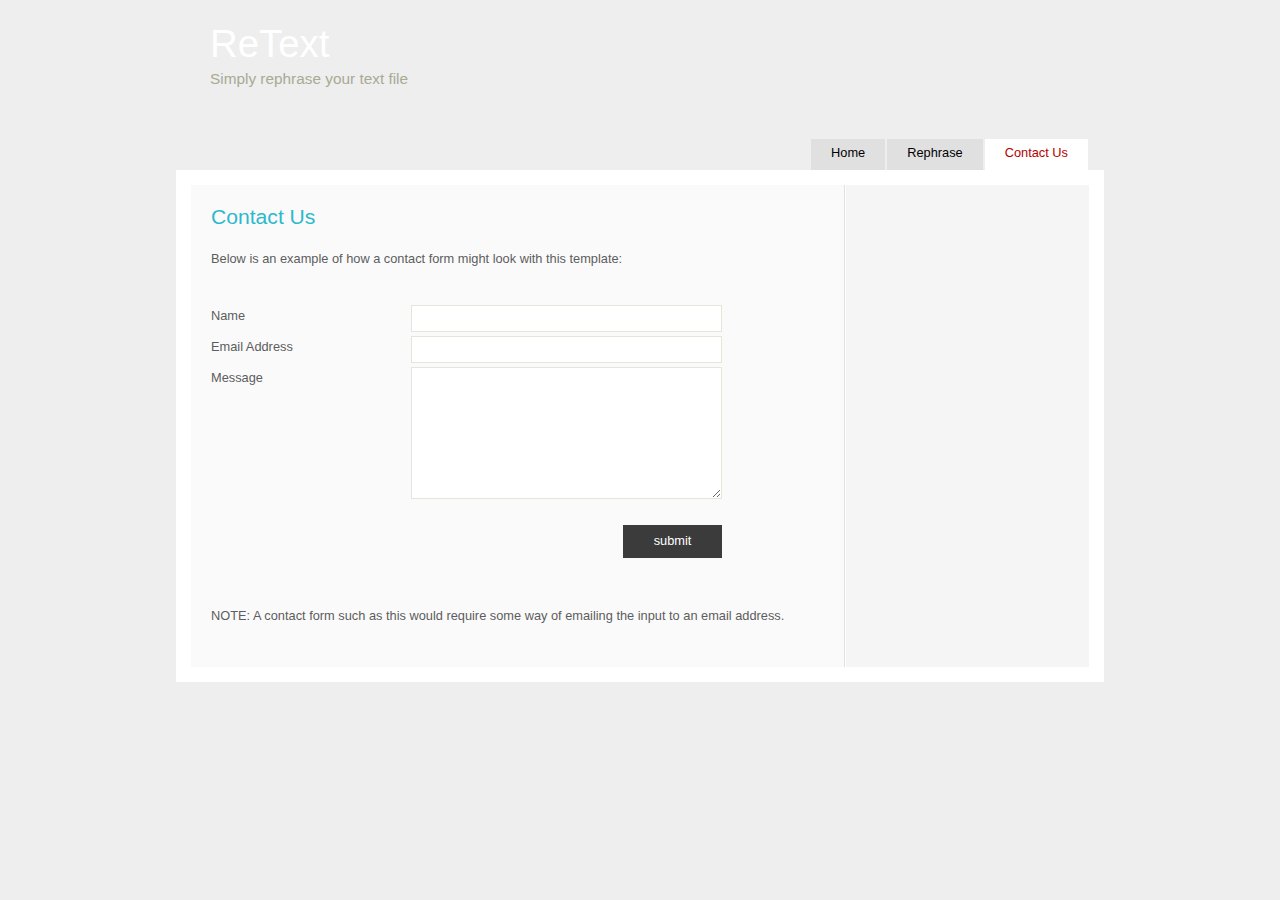
<file: Web/simple_light/contact.html>
<!DOCTYPE HTML>
<html>

<head>
  <title>simple_light - contact us</title>
  <meta name="description" content="website description" />
  <meta name="keywords" content="website keywords, website keywords" />
  <meta http-equiv="content-type" content="text/html; charset=windows-1252" />
  <link rel="stylesheet" type="text/css" href="style/style.css" />
</head>

<body>
  <div id="main">
    <div id="header">
      <div id="logo">
        <div id="logo_text">
          <!-- class="logo_colour", allows you to change the colour of the text -->
          <h1>Re<span class="logo_colour">Text</span></h1>
          <h2>Simply rephrase your text file</h2>
        </div>
      </div>
      <div id="menubar">
        <ul id="menu">
          <!-- put class="selected" in the li tag for the selected page - to highlight which page you're on -->
          <li><a href="page.html">Home</a></li>
          <li><a href="rephrase.html">Rephrase</a></li>
          <li class="selected"><a href="contact.html">Contact Us</a></li>
        </ul>
      </div>
    </div>
    <div id="site_content">
      <div class="sidebar">
      </div>

      <div id="content">
        <h1>Contact Us</h1>
        <p>Below is an example of how a contact form might look with this template:</p>
        <form action="#" method="post">
          <div class="form_settings">
            <p><span>Name</span><input class="contact" type="text" name="your_name" value="" /></p>
            <p><span>Email Address</span><input class="contact" type="text" name="your_email" value="" /></p>
            <p><span>Message</span><textarea class="contact textarea" rows="8" cols="50" name="your_enquiry"></textarea></p>
            <p style="padding-top: 15px"><span>&nbsp;</span><input class="submit" type="submit" name="contact_submitted" value="submit" /></p>
          </div>
        </form>
        <p><br /><br />NOTE: A contact form such as this would require some way of emailing the input to an email address.</p>
      </div>
    </div>

    <div id="footer">
    </div>
  </div>
</body>
</html>
</file>
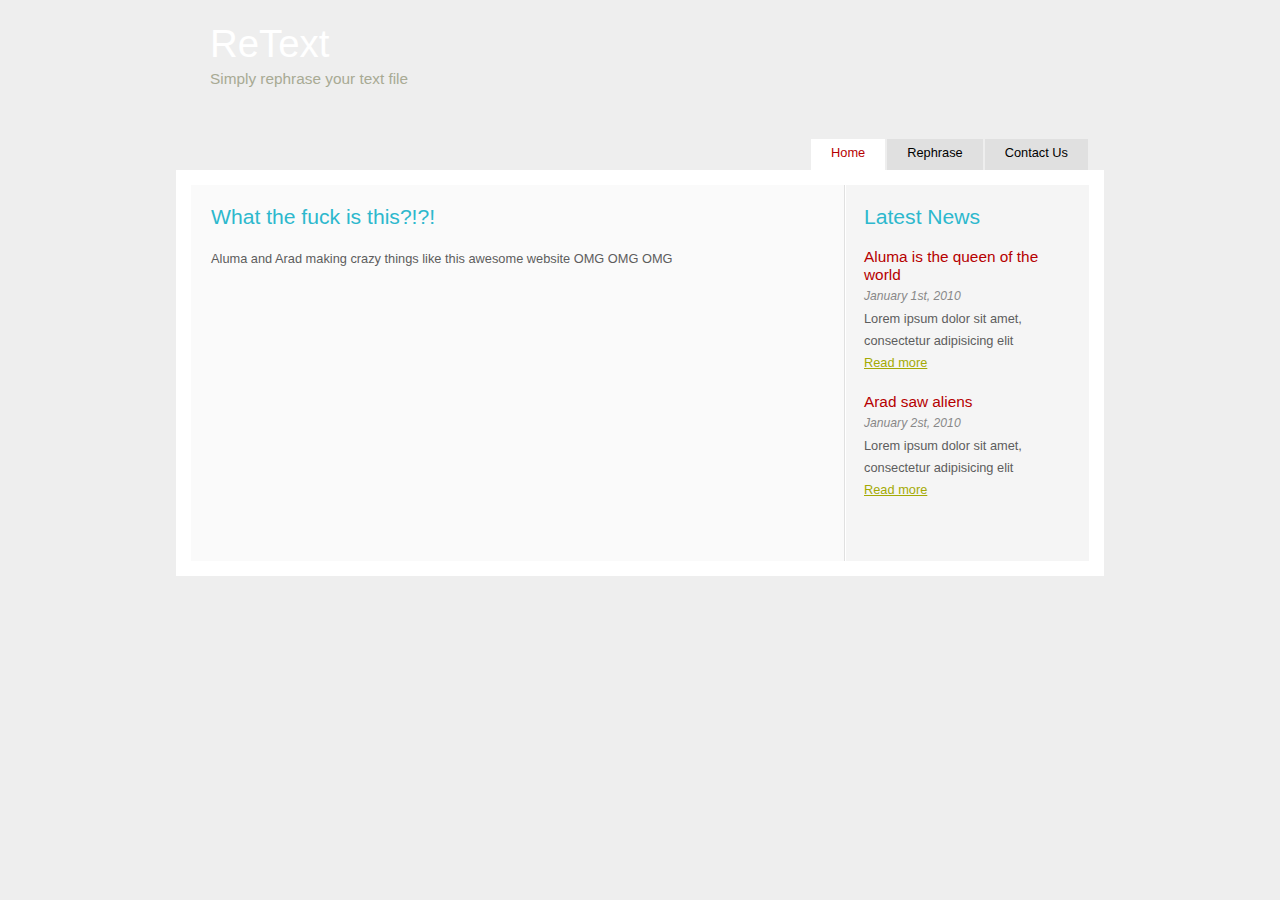
<file: Web/simple_light/page.html>
<!DOCTYPE HTML>
<html>

<head>
  <title>ReText</title>
  <meta name="description" content="website description" />
  <meta name="keywords" content="website keywords, website keywords" />
  <meta http-equiv="content-type" content="text/html; charset=windows-1252" />
  <link rel="stylesheet" type="text/css" href="style/style.css" />
</head>

<body>
  <div id="main">
    <div id="header">
      <div id="logo">
        <div id="logo_text">
          <!-- class="logo_colour", allows you to change the colour of the text -->
          <h1>Re<span class="logo_colour">Text</span></h1>
          <h2>Simply rephrase your text file</h2>
        </div>
      </div>
      <div id="menubar">
        <ul id="menu">
          <!-- put class="selected" in the li tag for the selected page - to highlight which page you're on -->
          <li class="selected"><a href="page.html">Home</a></li>
          <li><a href="rephrase.html">Rephrase</a></li>
          <li><a href="contact.html">Contact Us</a></li>
        </ul>
      </div>
    </div>
    <div id="site_content">
      <div class="sidebar">
        <h1>Latest News</h1>
        <h4>Aluma is the queen of the world</h4>
        <h5>January 1st, 2010</h5>
        <p>Lorem ipsum dolor sit amet, consectetur adipisicing elit<br /><a href="#">Read more</a></p>
        <h4>Arad saw aliens</h4>
        <h5>January 2st, 2010</h5>
        <p>Lorem ipsum dolor sit amet, consectetur adipisicing elit<br /><a href="#">Read more</a></p>
      </div>

      <div id="content">
        <h1>What the fuck is this?!?!</h1>
        <p>Aluma and Arad making crazy things like this awesome website OMG OMG OMG</p>
      </div>
    </div>
    <div id="footer">
    </div>
  </div>
</body>
</html>
</file>
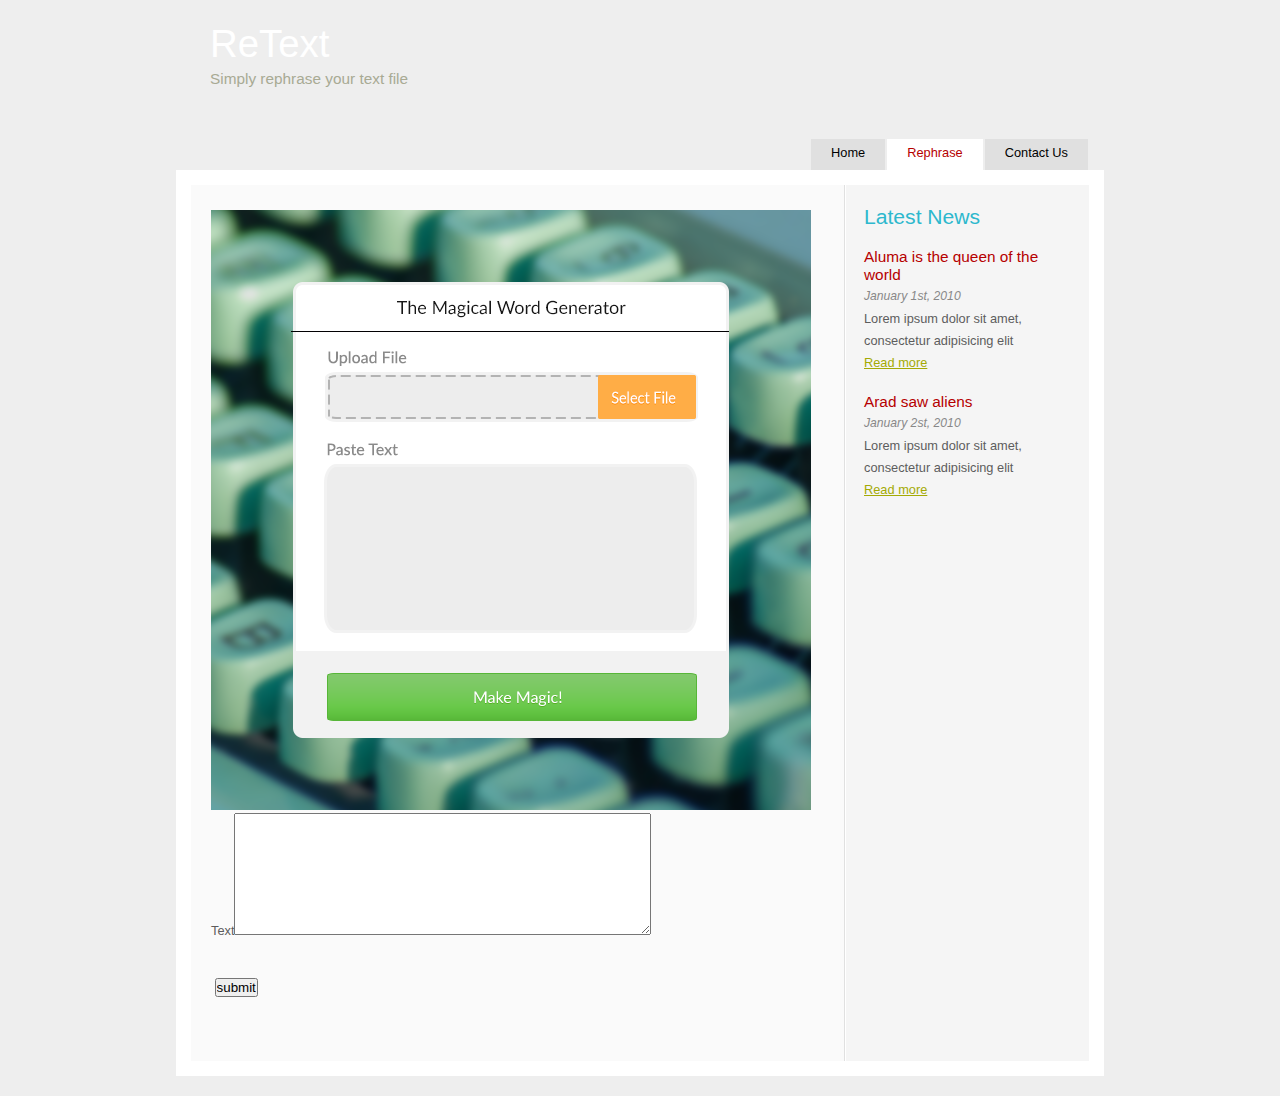
<file: Web/simple_light/rephrase.html>
<!DOCTYPE HTML>

<html>

<script type="text/jscript">
  function generate(str) {

    var original = document.getElementById("text").value;

    var oShell = WScript.CreateObject("WScript.Shell");
    var ret = oShell.Run('cmd python ../../Synonym/ParseSentence.py ' + original, 1 /* SW_SHOWNORMAL */, true /* bWaitOnReturn */);
    WScript.Echo("ret " + ret);
    document.getElementById("msg").innerHTML = ret;
    return true;
  }
</script>

<head>
  <title>ReText</title>
  <meta name="description" content="website description" />
  <meta name="keywords" content="website keywords, website keywords" />
  <meta http-equiv="content-type" content="text/html; charset=windows-1252" />
  <link rel="stylesheet" type="text/css" href="style/style.css" />
</head>

<body>
  <div id="main">
    <div id="header">
      <div id="logo">
        <div id="logo_text">
          <!-- class="logo_colour", allows you to change the colour of the text -->
          <h1>Re<span class="logo_colour">Text</span></h1>
          <h2>Simply rephrase your text file</h2>
        </div>
      </div>
      <div id="menubar">
        <ul id="menu">
          <!-- put class="selected" in the li tag for the selected page - to highlight which page you're on -->
          <li><a href="page.html">Home</a></li>
          <li class="selected"><a href="rephrase.html">Rephrase</a></li>
          <li><a href="contact.html">Contact Us</a></li>
        </ul>
      </div>
    </div>
    <div id="site_content">
      <div class="sidebar">
        <h1>Latest News</h1>
        <h4>Aluma is the queen of the world</h4>
        <h5>January 1st, 2010</h5>
        <p>Lorem ipsum dolor sit amet, consectetur adipisicing elit<br /><a href="#">Read more</a></p>
        <h4>Arad saw aliens</h4>
        <h5>January 2st, 2010</h5>
        <p>Lorem ipsum dolor sit amet, consectetur adipisicing elit<br /><a href="#">Read more</a></p>
      </div>

      <img id="content">
        <img src="UploadFile.png"></img>

      <form form action="" id="re-form" onsubmit="return generate()">
        <p><span>Text</span><textarea class="contact textarea" id="text" rows="8" cols="50" name="text"></textarea></p>
        <p style="padding-top: 15px"><span>&nbsp;</span><input class="submit" type="submit" name="contact_submitted" value="submit"/></p>
      </form>
      <ul id="msg"> </ul>
    </div>
    </div>
</body>
</html>
</file>
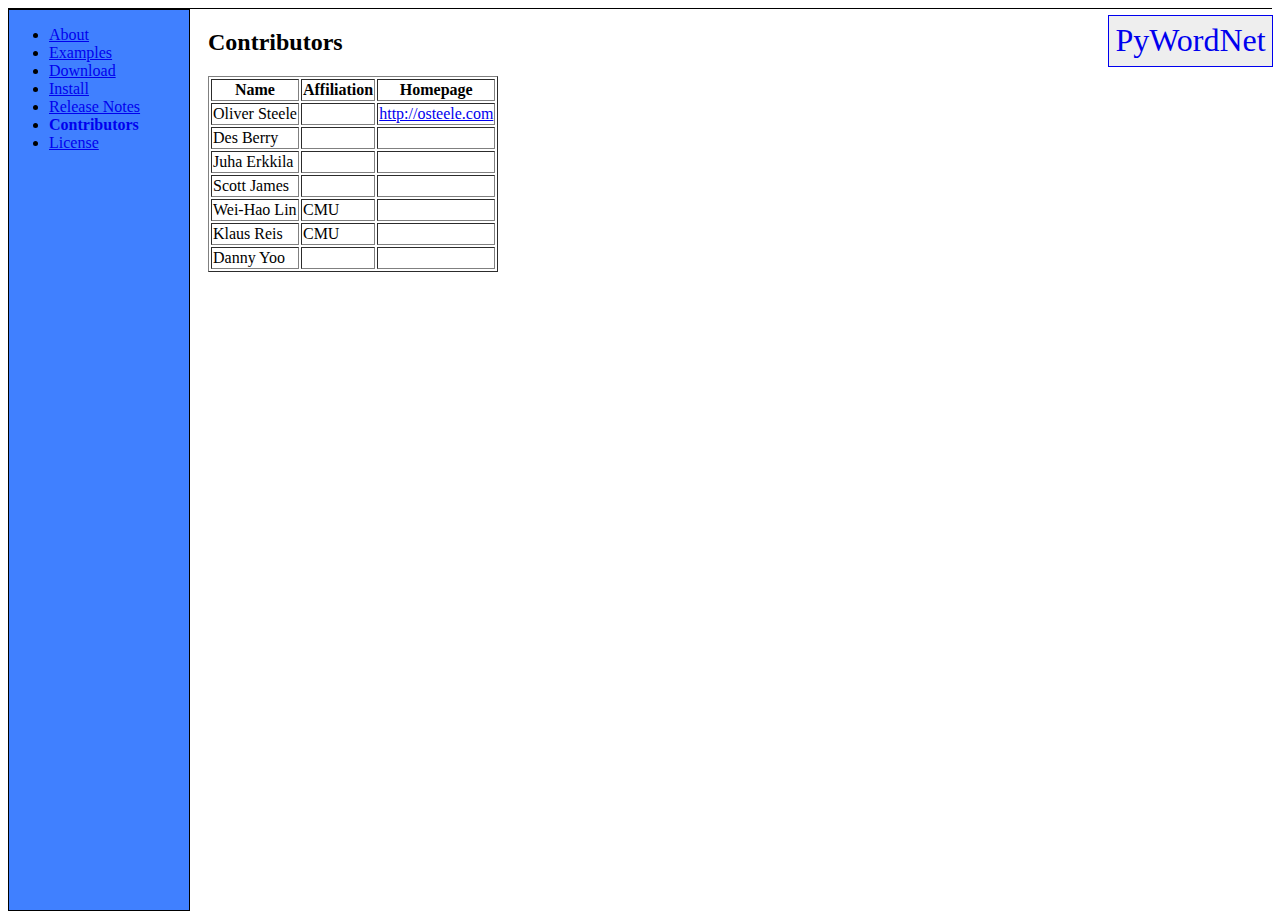
<file: en/wordnet/docs/contributors.html>
<html>
   <head>
      <meta http-equiv="Content-Type" content="text/html; charset=ISO-8859-1">
   
      <title>Contributors</title>
      <link rel="stylesheet" href="styles.css" type="text/css">
      <meta name="generator" content="DocBook XSL Stylesheets V1.65.1">
      <link rel="home" href="index.html" title="PyWordNet">
      <link rel="up" href="index.html" title="PyWordNet">
      <link rel="previous" href="release-notes.html" title="Release Notes">
      <link rel="next" href="license.html" title="License">
   </head>
   <body id="contributors">
      <div class="banner"><span class="projectname"><a href="http://osteele.com/projects/pywordnet/">PyWordNet</a></span></div>
      <div id="navigation">
         <ul>
            <li><a id="nav-index" href="index.html">About</a></li>
            <li><a id="nav-examples" href="examples.html">Examples</a></li>
            <li><a id="nav-download" href="download.html">Download</a></li>
            <li><a id="nav-installation" href="installation.html">Install</a></li>
            <li><a id="nav-release-notes" href="release-notes.html">Release Notes</a></li>
            <li><a id="nav-contributors" href="contributors.html">Contributors</a></li>
            <li><a id="nav-license" href="license.html">License</a></li>
         </ul>
      </div>
      <div class="section" lang="en">
         <div class="titlepage">
            <div>
               <div>
                  <h2 class="title" style="clear: both"><a name="contributors"></a>Contributors
                  </h2>
               </div>
            </div>
            <div></div>
         </div>
         <div class="informaltable">
            <table border="1">
               <colgroup>
                  <col>
                  <col>
               </colgroup>
               <thead>
                  <tr>
                     <th>Name</th>
                     <th>Affiliation</th>
                     <th>Homepage</th>
                  </tr>
               </thead>
               <tbody>
                  <tr>
                     <td><span class="author"><span class="firstname">Oliver</span> <span class="surname">Steele</span></span></td>
                     <td>&nbsp;</td>
                     <td><a href="http://osteele.com" target="_top">http://osteele.com</a></td>
                  </tr>
                  <tr>
                     <td><span class="author"><span class="firstname">Des</span> <span class="surname">Berry</span></span></td>
                     <td>&nbsp;</td>
                     <td class="auto-generated">&nbsp;</td>
                  </tr>
                  <tr>
                     <td><span class="author"><span class="firstname">Juha</span> <span class="surname">Erkkila</span></span></td>
                     <td>&nbsp;</td>
                     <td class="auto-generated">&nbsp;</td>
                  </tr>
                  <tr>
                     <td><span class="author"><span class="firstname">Scott</span> <span class="surname">James</span></span></td>
                     <td>&nbsp;</td>
                     <td class="auto-generated">&nbsp;</td>
                  </tr>
                  <tr>
                     <td><span class="author"><span class="firstname">Wei-Hao</span> <span class="surname">Lin</span></span></td>
                     <td>
                        <p>CMU</p>
                     </td>
                     <td class="auto-generated">&nbsp;</td>
                  </tr>
                  <tr>
                     <td><span class="author"><span class="firstname">Klaus</span> <span class="surname">Reis</span></span></td>
                     <td>
                        <p>CMU</p>
                     </td>
                     <td class="auto-generated">&nbsp;</td>
                  </tr>
                  <tr>
                     <td><span class="author"><span class="firstname">Danny</span> <span class="surname">Yoo</span></span></td>
                     <td>&nbsp;</td>
                     <td class="auto-generated">&nbsp;</td>
                  </tr>
               </tbody>
            </table>
         </div>
      </div>
   </body>
</html>
</file>
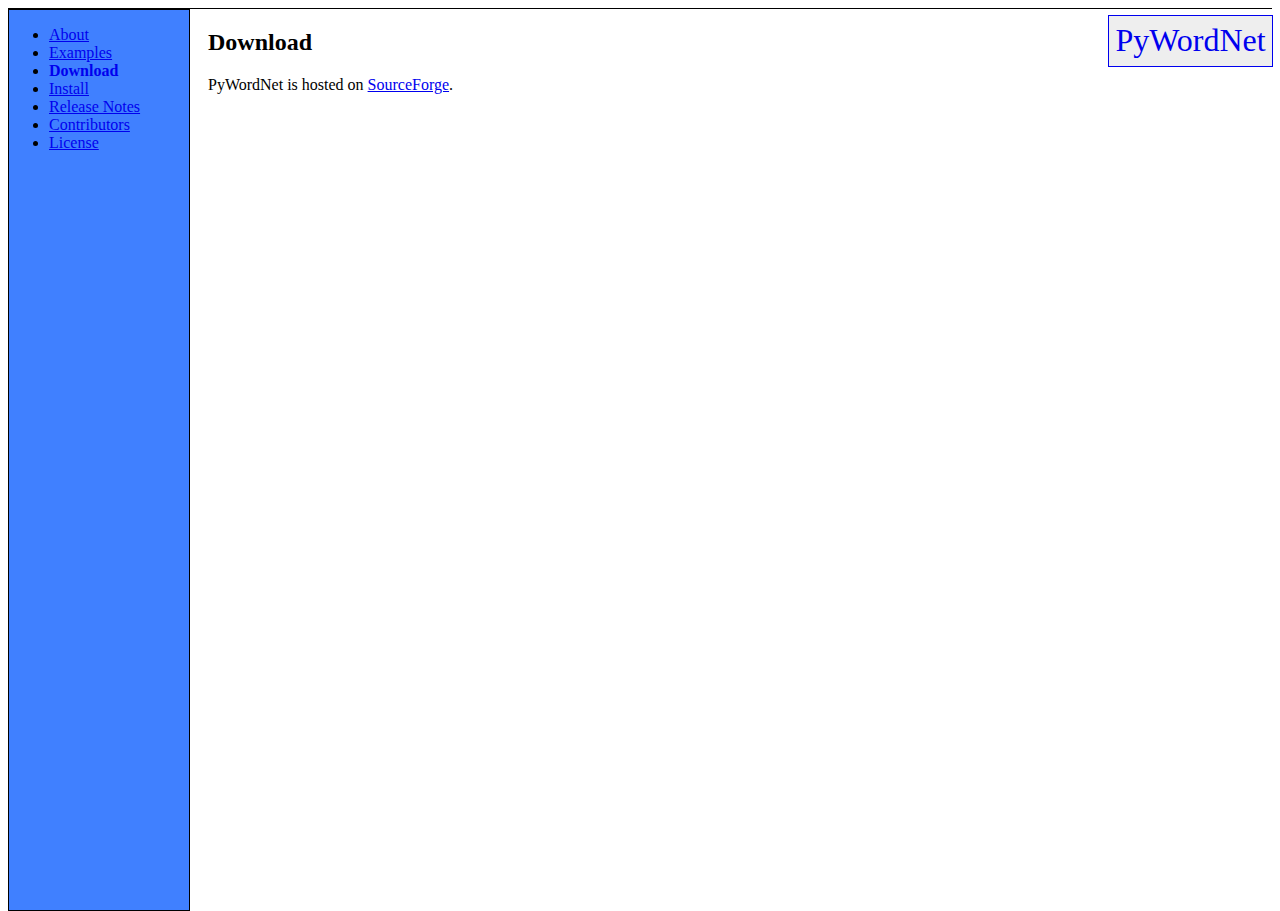
<file: en/wordnet/docs/download.html>
<html>
   <head>
      <meta http-equiv="Content-Type" content="text/html; charset=ISO-8859-1">
   
      <title>Download</title>
      <link rel="stylesheet" href="styles.css" type="text/css">
      <meta name="generator" content="DocBook XSL Stylesheets V1.65.1">
      <link rel="home" href="index.html" title="PyWordNet">
      <link rel="up" href="index.html" title="PyWordNet">
      <link rel="previous" href="examples.html" title="Examples">
      <link rel="next" href="installation.html" title="Install">
   </head>
   <body id="download">
      <div class="banner"><span class="projectname"><a href="http://osteele.com/projects/pywordnet/">PyWordNet</a></span></div>
      <div id="navigation">
         <ul>
            <li><a id="nav-index" href="index.html">About</a></li>
            <li><a id="nav-examples" href="examples.html">Examples</a></li>
            <li><a id="nav-download" href="download.html">Download</a></li>
            <li><a id="nav-installation" href="installation.html">Install</a></li>
            <li><a id="nav-release-notes" href="release-notes.html">Release Notes</a></li>
            <li><a id="nav-contributors" href="contributors.html">Contributors</a></li>
            <li><a id="nav-license" href="license.html">License</a></li>
         </ul>
      </div>
      <div class="section" lang="en">
         <div class="titlepage">
            <div>
               <div>
                  <h2 class="title" style="clear: both"><a name="download"></a>Download
                  </h2>
               </div>
            </div>
            <div></div>
         </div>
         <p>PyWordNet is hosted on <a href="http://sourceforge.net/projects/pywordnet" target="_top">SourceForge</a>.
         </p>
      </div>
   </body>
</html>
</file>
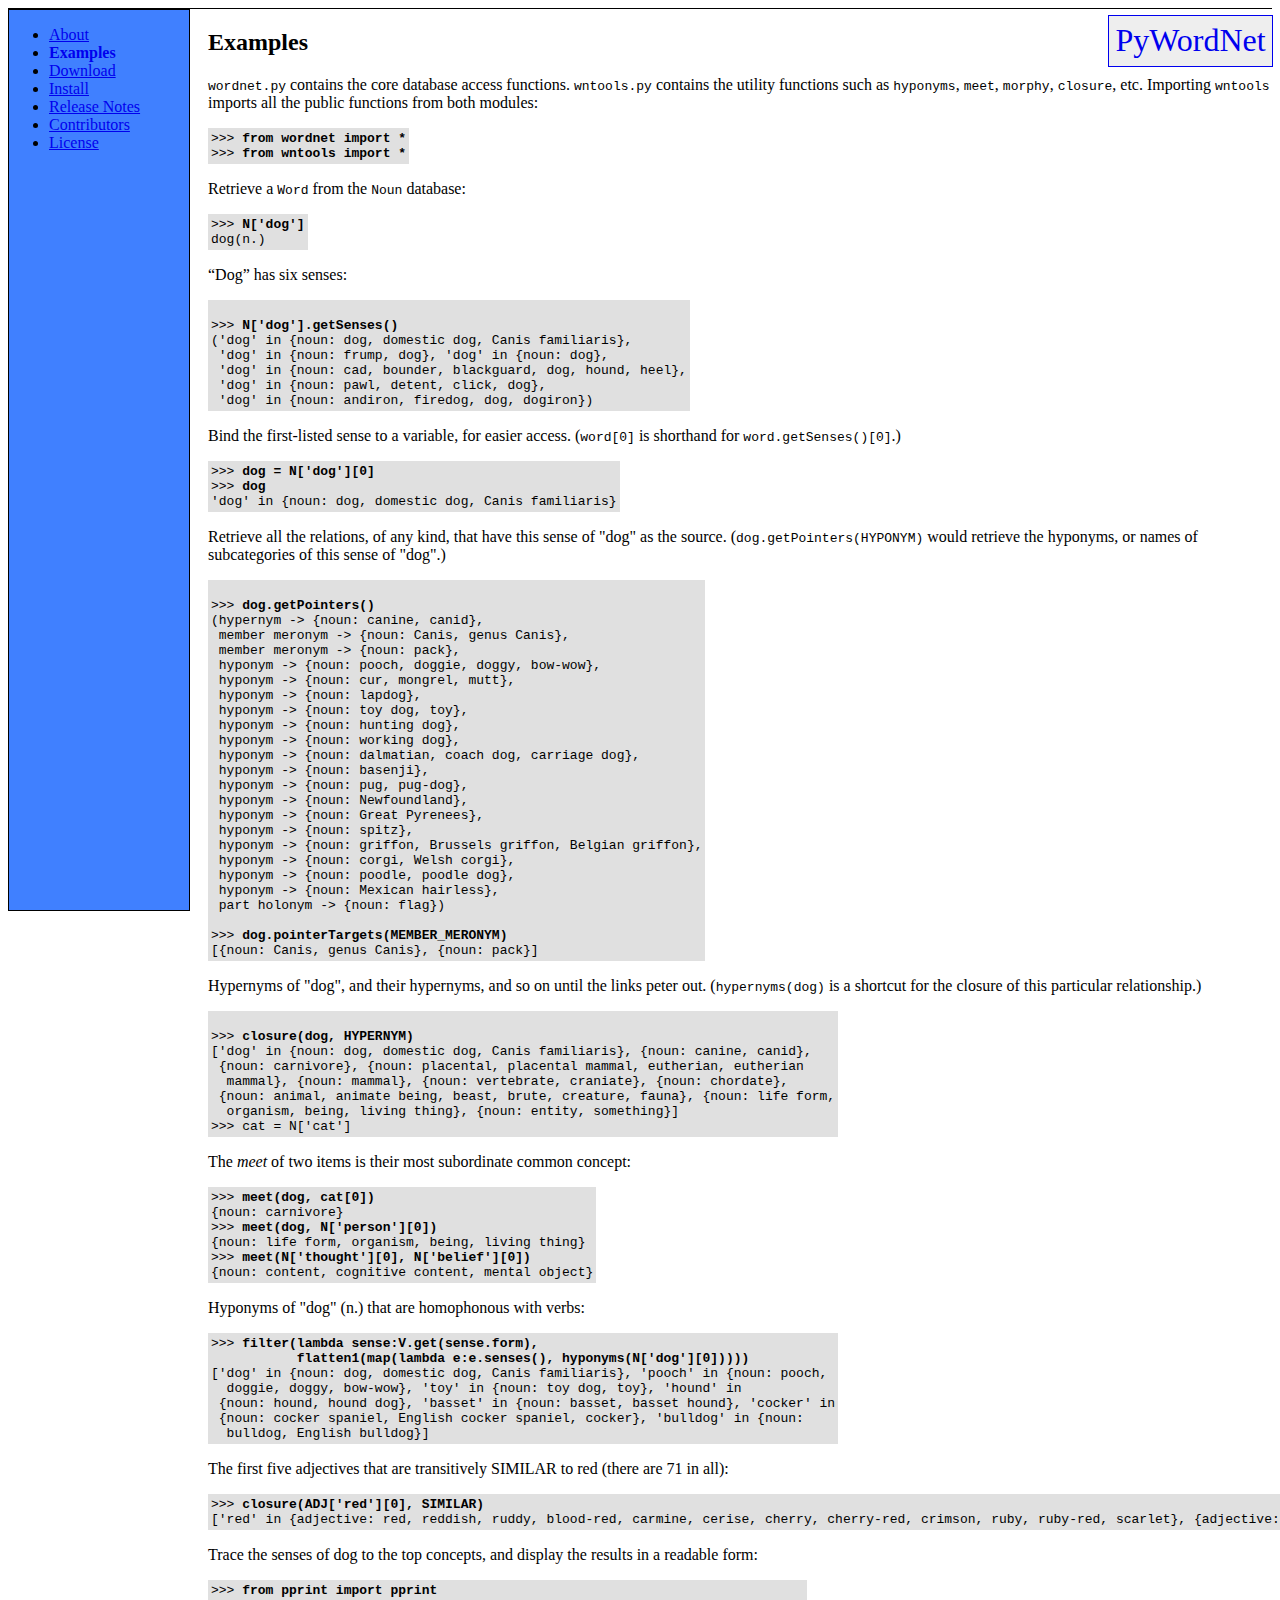
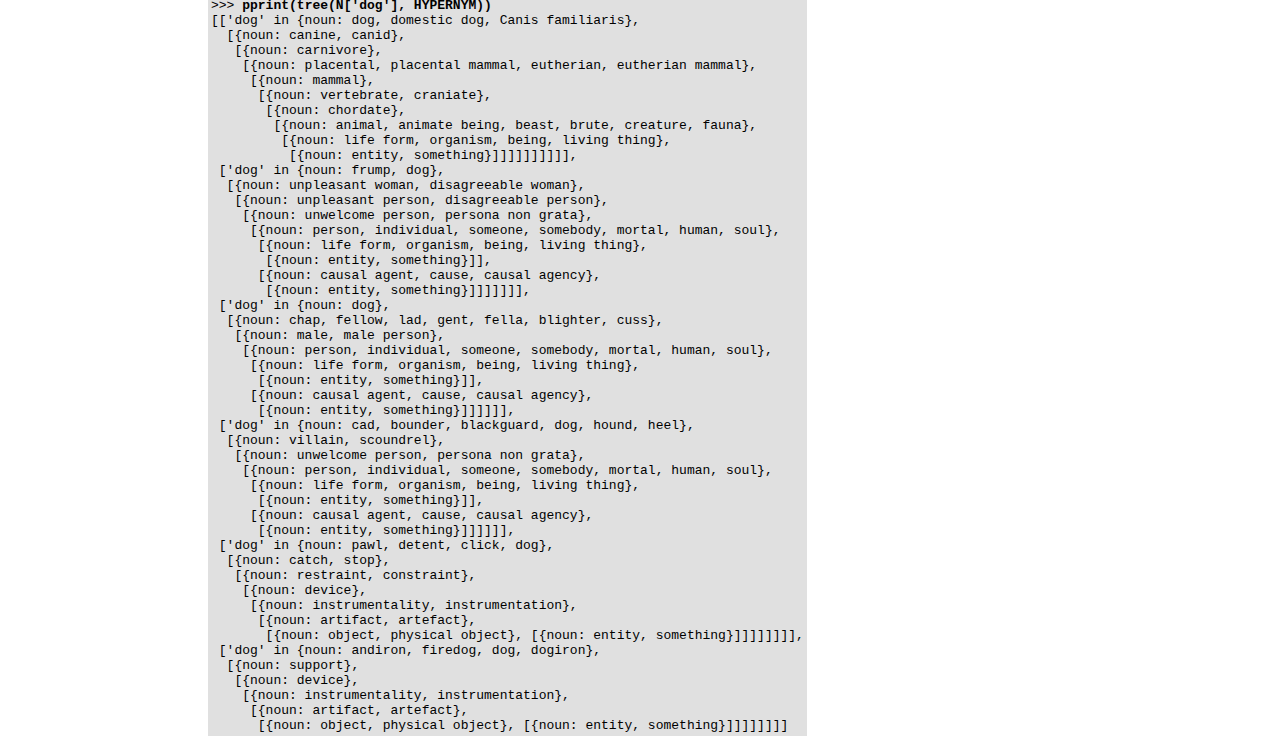
<file: en/wordnet/docs/examples.html>
<html>
   <head>
      <meta http-equiv="Content-Type" content="text/html; charset=ISO-8859-1">
   
      <title>Examples</title>
      <link rel="stylesheet" href="styles.css" type="text/css">
      <meta name="generator" content="DocBook XSL Stylesheets V1.65.1">
      <link rel="home" href="index.html" title="PyWordNet">
      <link rel="up" href="index.html" title="PyWordNet">
      <link rel="previous" href="index.html" title="PyWordNet">
      <link rel="next" href="download.html" title="Download">
   </head>
   <body id="examples">
      <div class="banner"><span class="projectname"><a href="http://osteele.com/projects/pywordnet/">PyWordNet</a></span></div>
      <div id="navigation">
         <ul>
            <li><a id="nav-index" href="index.html">About</a></li>
            <li><a id="nav-examples" href="examples.html">Examples</a></li>
            <li><a id="nav-download" href="download.html">Download</a></li>
            <li><a id="nav-installation" href="installation.html">Install</a></li>
            <li><a id="nav-release-notes" href="release-notes.html">Release Notes</a></li>
            <li><a id="nav-contributors" href="contributors.html">Contributors</a></li>
            <li><a id="nav-license" href="license.html">License</a></li>
         </ul>
      </div>
      <div class="section" lang="en">
         <div class="titlepage">
            <div>
               <div>
                  <h2 class="title" style="clear: both"><a name="examples"></a>Examples
                  </h2>
               </div>
            </div>
            <div></div>
         </div>
         <p>
            <tt class="filename">wordnet.py</tt> contains the core database access
            functions.  <tt class="filename">wntools.py</tt> contains the utility
            functions such as <tt class="function">hyponyms</tt>,
            <tt class="function">meet</tt>, <tt class="function">morphy</tt>,
            <tt class="function">closure</tt>, etc.  Importing
            <tt class="classname">wntools</tt> imports all the public functions from
            both modules:
         </p>
         <table border="0" bgcolor="#E0E0E0">
            <tr>
               <td><pre class="programlisting">
&gt;&gt;&gt; <b class="userinput"><tt>from wordnet import *</tt></b>
&gt;&gt;&gt; <b class="userinput"><tt>from wntools import *</tt></b>
</pre></td>
            </tr>
         </table>
         <p>Retrieve a <tt class="classname">Word</tt> from the
            <tt class="classname">Noun</tt> database:
         </p>
         <table border="0" bgcolor="#E0E0E0">
            <tr>
               <td><pre class="programlisting">
&gt;&gt;&gt; <b class="userinput"><tt>N['dog']</tt></b>
dog(n.)
</pre></td>
            </tr>
         </table>
         <p>&#8220;<span class="quote">Dog</span>&#8221; has six senses:
         </p>
         <table border="0" bgcolor="#E0E0E0">
            <tr>
               <td><pre class="programlisting"><tt class="computeroutput">
&gt;&gt;&gt; <b class="userinput"><tt>N['dog'].getSenses()</tt></b>
('dog' in {noun: dog, domestic dog, Canis familiaris},
 'dog' in {noun: frump, dog}, 'dog' in {noun: dog},
 'dog' in {noun: cad, bounder, blackguard, dog, hound, heel},
 'dog' in {noun: pawl, detent, click, dog},
 'dog' in {noun: andiron, firedog, dog, dogiron})
</tt></pre></td>
            </tr>
         </table>
         <p>Bind the first-listed sense to a variable, for easier access.
            (<tt class="code">word[0]</tt> is shorthand for <tt class="code">word.getSenses()[0]</tt>.)
         </p>
         <table border="0" bgcolor="#E0E0E0">
            <tr>
               <td><pre class="programlisting">
&gt;&gt;&gt; <b class="userinput"><tt>dog = N['dog'][0]</tt></b>
&gt;&gt;&gt; <b class="userinput"><tt>dog</tt></b>
'dog' in {noun: dog, domestic dog, Canis familiaris}
</pre></td>
            </tr>
         </table>
         <p>Retrieve all the relations, of any kind, that have this sense of "dog"
            as the source.  (<tt class="code">dog.getPointers(HYPONYM)</tt> would retrieve the
            hyponyms, or names of subcategories of this sense of "dog".)
         </p>
         <table border="0" bgcolor="#E0E0E0">
            <tr>
               <td><pre class="programlisting">

&gt;&gt;&gt; <b class="userinput"><tt>dog.getPointers()</tt></b>
(hypernym -&gt; {noun: canine, canid},
 member meronym -&gt; {noun: Canis, genus Canis},
 member meronym -&gt; {noun: pack},
 hyponym -&gt; {noun: pooch, doggie, doggy, bow-wow},
 hyponym -&gt; {noun: cur, mongrel, mutt},
 hyponym -&gt; {noun: lapdog},
 hyponym -&gt; {noun: toy dog, toy},
 hyponym -&gt; {noun: hunting dog},
 hyponym -&gt; {noun: working dog},
 hyponym -&gt; {noun: dalmatian, coach dog, carriage dog},
 hyponym -&gt; {noun: basenji},
 hyponym -&gt; {noun: pug, pug-dog},
 hyponym -&gt; {noun: Newfoundland},
 hyponym -&gt; {noun: Great Pyrenees},
 hyponym -&gt; {noun: spitz},
 hyponym -&gt; {noun: griffon, Brussels griffon, Belgian griffon},
 hyponym -&gt; {noun: corgi, Welsh corgi},
 hyponym -&gt; {noun: poodle, poodle dog},
 hyponym -&gt; {noun: Mexican hairless},
 part holonym -&gt; {noun: flag})

&gt;&gt;&gt; <b class="userinput"><tt>dog.pointerTargets(MEMBER_MERONYM)</tt></b>
[{noun: Canis, genus Canis}, {noun: pack}]
</pre></td>
            </tr>
         </table>
         <p>Hypernyms of "dog", and their hypernyms, and so on until the
            links peter out.  (<tt class="code">hypernyms(dog)</tt> is a shortcut for the
            closure of this particular relationship.)
         </p>
         <table border="0" bgcolor="#E0E0E0">
            <tr>
               <td><pre class="programlisting">

&gt;&gt;&gt; <b class="userinput"><tt>closure(dog, HYPERNYM)</tt></b>
['dog' in {noun: dog, domestic dog, Canis familiaris}, {noun: canine, canid},
 {noun: carnivore}, {noun: placental, placental mammal, eutherian, eutherian
  mammal}, {noun: mammal}, {noun: vertebrate, craniate}, {noun: chordate},
 {noun: animal, animate being, beast, brute, creature, fauna}, {noun: life form,
  organism, being, living thing}, {noun: entity, something}]
&gt;&gt;&gt; cat = N['cat']
</pre></td>
            </tr>
         </table>
         <p>The <i class="glossterm">meet</i> of two items is their most subordinate common concept:
         </p>
         <table border="0" bgcolor="#E0E0E0">
            <tr>
               <td><pre class="programlisting">
&gt;&gt;&gt; <b class="userinput"><tt>meet(dog, cat[0])</tt></b>
{noun: carnivore}
&gt;&gt;&gt; <b class="userinput"><tt>meet(dog, N['person'][0])</tt></b>
{noun: life form, organism, being, living thing}
&gt;&gt;&gt; <b class="userinput"><tt>meet(N['thought'][0], N['belief'][0])</tt></b>
{noun: content, cognitive content, mental object}
</pre></td>
            </tr>
         </table>
         <p>Hyponyms of "dog" (n.) that are homophonous with verbs:</p>
         <table border="0" bgcolor="#E0E0E0">
            <tr>
               <td><pre class="programlisting">
&gt;&gt;&gt; <b class="userinput"><tt>filter(lambda sense:V.get(sense.form),
           flatten1(map(lambda e:e.senses(), hyponyms(N['dog'][0]))))</tt></b>
['dog' in {noun: dog, domestic dog, Canis familiaris}, 'pooch' in {noun: pooch,
  doggie, doggy, bow-wow}, 'toy' in {noun: toy dog, toy}, 'hound' in
 {noun: hound, hound dog}, 'basset' in {noun: basset, basset hound}, 'cocker' in
 {noun: cocker spaniel, English cocker spaniel, cocker}, 'bulldog' in {noun:
  bulldog, English bulldog}]
</pre></td>
            </tr>
         </table>
         <p>The first five adjectives that are transitively SIMILAR to red (there
            are 71 in all):
         </p>
         <table border="0" bgcolor="#E0E0E0">
            <tr>
               <td><pre class="programlisting">
&gt;&gt;&gt; <b class="userinput"><tt>closure(ADJ['red'][0], SIMILAR)</tt></b>
['red' in {adjective: red, reddish, ruddy, blood-red, carmine, cerise, cherry, cherry-red, crimson, ruby, ruby-red, scarlet}, {adjective: chromatic}, {adjective: amber, brownish-yellow, yellow-brown}, {adjective: amethyst}, {adjective: aureate, gilded, gilt, gold, golden}]
</pre></td>
            </tr>
         </table>
         <p>Trace the senses of dog to the top concepts, and display the results
            in a readable form:
         </p>
         <table border="0" bgcolor="#E0E0E0">
            <tr>
               <td><pre class="programlisting">
&gt;&gt;&gt; <b class="userinput"><tt>from pprint import pprint</tt></b>
&gt;&gt;&gt; <b class="userinput"><tt>pprint(tree(N['dog'], HYPERNYM))</tt></b>
[['dog' in {noun: dog, domestic dog, Canis familiaris},
  [{noun: canine, canid},
   [{noun: carnivore},
    [{noun: placental, placental mammal, eutherian, eutherian mammal},
     [{noun: mammal},
      [{noun: vertebrate, craniate},
       [{noun: chordate},
        [{noun: animal, animate being, beast, brute, creature, fauna},
         [{noun: life form, organism, being, living thing},
          [{noun: entity, something}]]]]]]]]]],
 ['dog' in {noun: frump, dog},
  [{noun: unpleasant woman, disagreeable woman},
   [{noun: unpleasant person, disagreeable person},
    [{noun: unwelcome person, persona non grata},
     [{noun: person, individual, someone, somebody, mortal, human, soul},
      [{noun: life form, organism, being, living thing},
       [{noun: entity, something}]],
      [{noun: causal agent, cause, causal agency},
       [{noun: entity, something}]]]]]]],
 ['dog' in {noun: dog},
  [{noun: chap, fellow, lad, gent, fella, blighter, cuss},
   [{noun: male, male person},
    [{noun: person, individual, someone, somebody, mortal, human, soul},
     [{noun: life form, organism, being, living thing},
      [{noun: entity, something}]],
     [{noun: causal agent, cause, causal agency},
      [{noun: entity, something}]]]]]],
 ['dog' in {noun: cad, bounder, blackguard, dog, hound, heel},
  [{noun: villain, scoundrel},
   [{noun: unwelcome person, persona non grata},
    [{noun: person, individual, someone, somebody, mortal, human, soul},
     [{noun: life form, organism, being, living thing},
      [{noun: entity, something}]],
     [{noun: causal agent, cause, causal agency},
      [{noun: entity, something}]]]]]],
 ['dog' in {noun: pawl, detent, click, dog},
  [{noun: catch, stop},
   [{noun: restraint, constraint},
    [{noun: device},
     [{noun: instrumentality, instrumentation},
      [{noun: artifact, artefact},
       [{noun: object, physical object}, [{noun: entity, something}]]]]]]]],
 ['dog' in {noun: andiron, firedog, dog, dogiron},
  [{noun: support},
   [{noun: device},
    [{noun: instrumentality, instrumentation},
     [{noun: artifact, artefact},
      [{noun: object, physical object}, [{noun: entity, something}]]]]]]]]
</pre></td>
            </tr>
         </table>
      </div>
   </body>
</html>
</file>
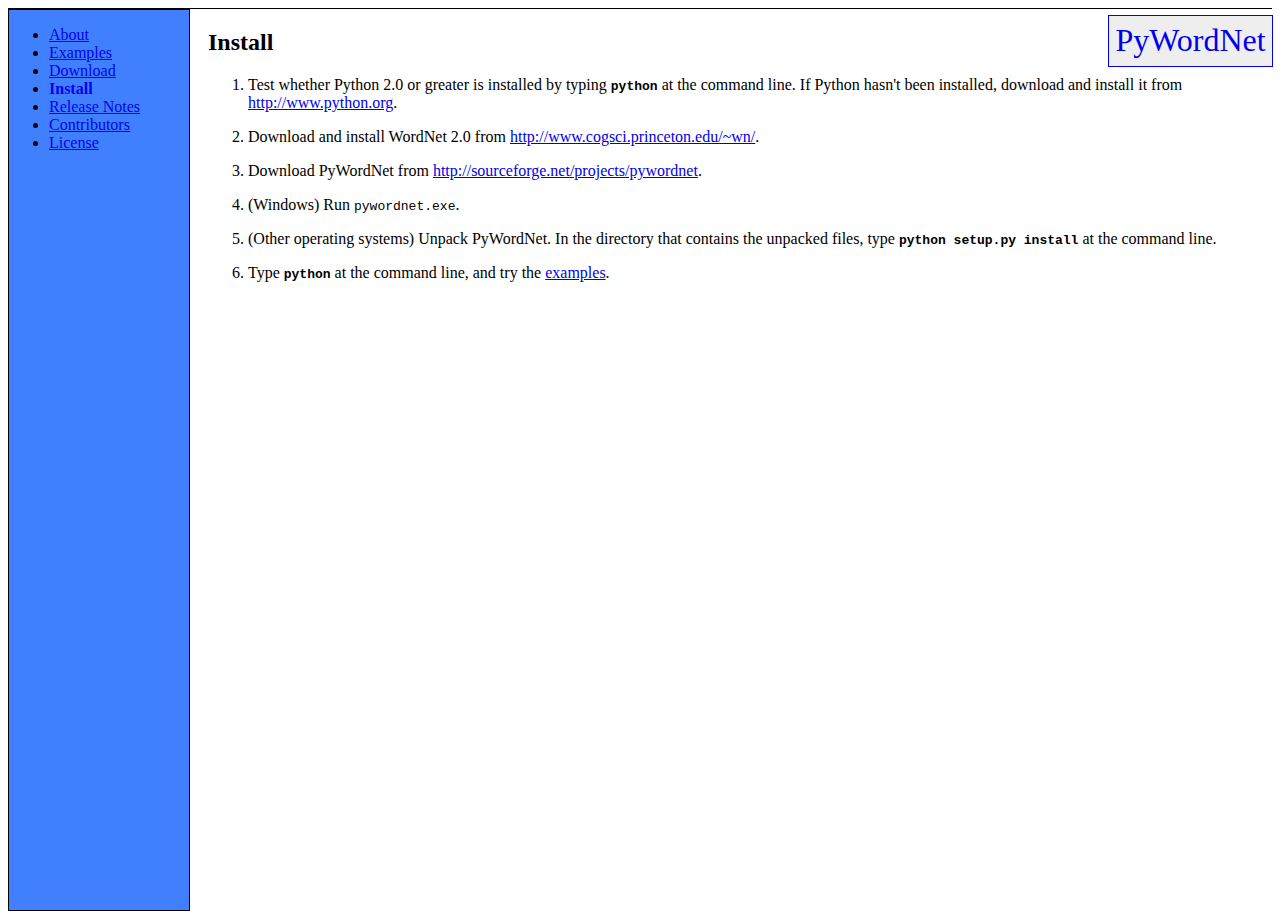
<file: en/wordnet/docs/installation.html>
<html>
   <head>
      <meta http-equiv="Content-Type" content="text/html; charset=ISO-8859-1">
   
      <title>Install</title>
      <link rel="stylesheet" href="styles.css" type="text/css">
      <meta name="generator" content="DocBook XSL Stylesheets V1.65.1">
      <link rel="home" href="index.html" title="PyWordNet">
      <link rel="up" href="index.html" title="PyWordNet">
      <link rel="previous" href="download.html" title="Download">
      <link rel="next" href="release-notes.html" title="Release Notes">
   </head>
   <body id="installation">
      <div class="banner"><span class="projectname"><a href="http://osteele.com/projects/pywordnet/">PyWordNet</a></span></div>
      <div id="navigation">
         <ul>
            <li><a id="nav-index" href="index.html">About</a></li>
            <li><a id="nav-examples" href="examples.html">Examples</a></li>
            <li><a id="nav-download" href="download.html">Download</a></li>
            <li><a id="nav-installation" href="installation.html">Install</a></li>
            <li><a id="nav-release-notes" href="release-notes.html">Release Notes</a></li>
            <li><a id="nav-contributors" href="contributors.html">Contributors</a></li>
            <li><a id="nav-license" href="license.html">License</a></li>
         </ul>
      </div>
      <div class="section" lang="en">
         <div class="titlepage">
            <div>
               <div>
                  <h2 class="title" style="clear: both"><a name="installation"></a>Install
                  </h2>
               </div>
            </div>
            <div></div>
         </div>
         <div class="procedure">
            <ol type="1">
               <li>
                  <p>Test whether Python 2.0 or greater is installed by typing <b class="userinput"><tt>python</tt></b> at the command line.  If Python hasn't been installed, download and install it from <a href="http://www.python.org" target="_top">http://www.python.org</a>.
                  </p>
               </li>
               <li>
                  <p>Download and install WordNet 2.0 from <a href="http://www.cogsci.princeton.edu/~wn/" target="_top">http://www.cogsci.princeton.edu/~wn/</a>.
                  </p>
               </li>
               <li>
                  <p>Download PyWordNet from <a href="http://sourceforge.net/projects/pywordnet" target="_top">http://sourceforge.net/projects/pywordnet</a>.
                  </p>
               </li>
               <li>
                  <p>(Windows) Run <tt class="filename">pywordnet.exe</tt>.
                  </p>
               </li>
               <li>
                  <p>(Other operating systems) Unpack PyWordNet.  In the directory that contains the unpacked files, type <b class="userinput"><tt>python setup.py install</tt></b> at the command line.
                  </p>
               </li>
               <li>
                  <p>Type <b class="userinput"><tt>python</tt></b> at the command line, and try the <a href="examples.html" title="Examples">examples</a>.
                  </p>
               </li>
            </ol>
         </div>
      </div>
   </body>
</html>
</file>
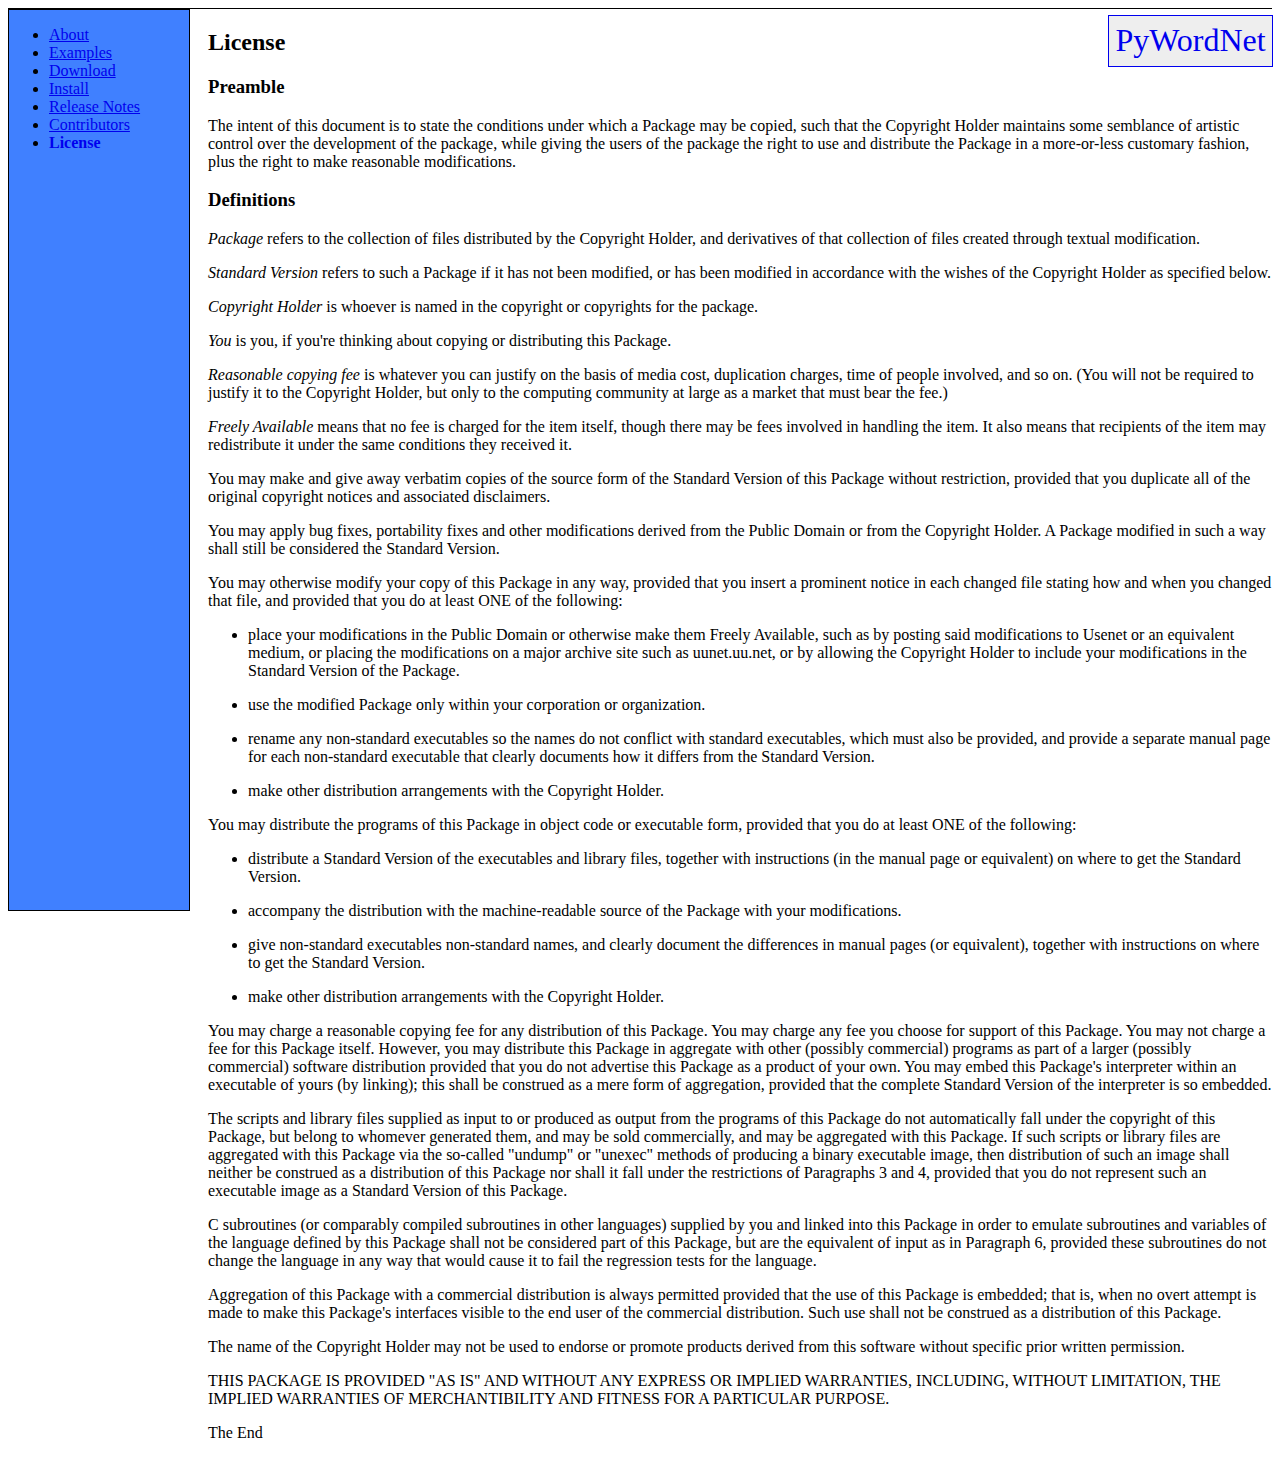
<file: en/wordnet/docs/license.html>
<html>
   <head>
      <meta http-equiv="Content-Type" content="text/html; charset=ISO-8859-1">
   
      <title>License</title>
      <link rel="stylesheet" href="styles.css" type="text/css">
      <meta name="generator" content="DocBook XSL Stylesheets V1.65.1">
      <link rel="home" href="index.html" title="PyWordNet">
      <link rel="up" href="index.html" title="PyWordNet">
      <link rel="previous" href="contributors.html" title="Contributors">
   </head>
   <body id="license">
      <div class="banner"><span class="projectname"><a href="http://osteele.com/projects/pywordnet/">PyWordNet</a></span></div>
      <div id="navigation">
         <ul>
            <li><a id="nav-index" href="index.html">About</a></li>
            <li><a id="nav-examples" href="examples.html">Examples</a></li>
            <li><a id="nav-download" href="download.html">Download</a></li>
            <li><a id="nav-installation" href="installation.html">Install</a></li>
            <li><a id="nav-release-notes" href="release-notes.html">Release Notes</a></li>
            <li><a id="nav-contributors" href="contributors.html">Contributors</a></li>
            <li><a id="nav-license" href="license.html">License</a></li>
         </ul>
      </div>
      <div class="section" lang="en">
         <div class="titlepage">
            <div>
               <div>
                  <h2 class="title" style="clear: both"><a name="license"></a>License
                  </h2>
               </div>
            </div>
            <div></div>
         </div>
         <div class="section" lang="en">
            <div class="titlepage">
               <div>
                  <div>
                     <h3 class="title"><a name="d0e358"></a>Preamble
                     </h3>
                  </div>
               </div>
               <div></div>
            </div>
            <p>The intent of this document is to state the conditions under which a
               Package may be copied, such that the Copyright Holder maintains some
               semblance of artistic control over the development of the package,
               while giving the users of the package the right to use and distribute
               the Package in a more-or-less customary fashion, plus the right to
               make reasonable modifications.
            </p>
         </div>
         <div class="section" lang="en">
            <div class="titlepage">
               <div>
                  <div>
                     <h3 class="title"><a name="d0e363"></a>Definitions
                     </h3>
                  </div>
               </div>
               <div></div>
            </div>
            <p><i class="glossterm">Package</i> refers to the collection of files distributed by the
               Copyright Holder, and derivatives of that collection of files created
               through textual modification.
            </p>
            <p><i class="glossterm">Standard Version</i> refers to such a Package if it has not been
               modified, or has been modified in accordance with the wishes of the
               Copyright Holder as specified below.
            </p>
            <p><i class="glossterm">Copyright Holder</i> is whoever is named in the copyright or copyrights
               for the package.
            </p>
            <p><i class="glossterm">You</i> is you, if you're thinking about copying or distributing this
               Package.
            </p>
            <p><i class="glossterm">Reasonable copying fee</i> is whatever you can justify on the basis of
               media cost, duplication charges, time of people involved, and so
               on. (You will not be required to justify it to the Copyright Holder,
               but only to the computing community at large as a market that must
               bear the fee.)
            </p>
            <p><i class="glossterm">Freely Available</i> means that no fee is charged for the item itself,
               though there may be fees involved in handling the item. It also means
               that recipients of the item may redistribute it under the same
               conditions they received it.
            </p>
            <p>You may make and give away verbatim copies of the source form of the
               Standard Version of this Package without restriction, provided that
               you duplicate all of the original copyright notices and associated
               disclaimers.
            </p>
            <p>You may apply bug fixes, portability fixes and other modifications
               derived from the Public Domain or from the Copyright Holder. A Package
               modified in such a way shall still be considered the Standard Version.
            </p>
            <p>You may otherwise modify your copy of this Package in any way,
               provided that you insert a prominent notice in each changed file
               stating how and when you changed that file, and provided that you do
               at least ONE of the following:
            </p>
            <div class="itemizedlist">
               <ul type="disc">
                  <li>
                     <p>place your modifications in the Public Domain or otherwise make them
                          Freely Available, such as by posting said modifications to Usenet or
                          an equivalent medium, or placing the modifications on a major
                          archive site such as uunet.uu.net, or by allowing the Copyright
                          Holder to include your modifications in the Standard Version of the
                          Package.
                     </p>
                  </li>
                  <li>
                     <p>use the modified Package only within your corporation or
                          organization.
                     </p>
                  </li>
                  <li>
                     <p>rename any non-standard executables so the names do not conflict
                          with standard executables, which must also be provided, and provide
                          a separate manual page for each non-standard executable that clearly
                          documents how it differs from the Standard Version.
                     </p>
                  </li>
                  <li>
                     <p>make other distribution arrangements with the Copyright Holder.</p>
                  </li>
               </ul>
            </div>
            <p>You may distribute the programs of this Package in object code or
               executable form, provided that you do at least ONE of the following:
            </p>
            <div class="itemizedlist">
               <ul type="disc">
                  <li>
                     <p>distribute a Standard Version of the executables and library files,
                          together with instructions (in the manual page or equivalent) on
                          where to get the Standard Version.
                     </p>
                  </li>
                  <li>
                     <p>accompany the distribution with the machine-readable source of the
                          Package with your modifications.
                     </p>
                  </li>
                  <li>
                     <p>give non-standard executables non-standard names, and clearly
                          document the differences in manual pages (or equivalent), together
                          with instructions on where to get the Standard Version.
                     </p>
                  </li>
                  <li>
                     <p>make other distribution arrangements with the Copyright Holder. </p>
                  </li>
               </ul>
            </div>
            <p>You may charge a reasonable copying fee for any distribution of this
               Package. You may charge any fee you choose for support of this
               Package. You may not charge a fee for this Package itself. However,
               you may distribute this Package in aggregate with other (possibly
               commercial) programs as part of a larger (possibly commercial)
               software distribution provided that you do not advertise this Package
               as a product of your own. You may embed this Package's interpreter
               within an executable of yours (by linking); this shall be construed as
               a mere form of aggregation, provided that the complete Standard
               Version of the interpreter is so embedded.
            </p>
            <p>The scripts and library files supplied as input to or produced as
               output from the programs of this Package do not automatically fall
               under the copyright of this Package, but belong to whomever generated
               them, and may be sold commercially, and may be aggregated with this
               Package. If such scripts or library files are aggregated with this
               Package via the so-called "undump" or "unexec" methods of producing a
               binary executable image, then distribution of such an image shall
               neither be construed as a distribution of this Package nor shall it
               fall under the restrictions of Paragraphs 3 and 4, provided that you
               do not represent such an executable image as a Standard Version of
               this Package.
            </p>
            <p>C subroutines (or comparably compiled subroutines in other languages)
               supplied by you and linked into this Package in order to emulate
               subroutines and variables of the language defined by this Package
               shall not be considered part of this Package, but are the equivalent
               of input as in Paragraph 6, provided these subroutines do not change
               the language in any way that would cause it to fail the regression
               tests for the language.
            </p>
            <p>Aggregation of this Package with a commercial distribution is always
               permitted provided that the use of this Package is embedded; that is,
               when no overt attempt is made to make this Package's interfaces
               visible to the end user of the commercial distribution. Such use shall
               not be construed as a distribution of this Package.
            </p>
            <p>The name of the Copyright Holder may not be used to endorse or promote
               products derived from this software without specific prior written
               permission.
            </p>
            <p>THIS PACKAGE IS PROVIDED "AS IS" AND WITHOUT ANY EXPRESS OR IMPLIED
               WARRANTIES, INCLUDING, WITHOUT LIMITATION, THE IMPLIED WARRANTIES OF
               MERCHANTIBILITY AND FITNESS FOR A PARTICULAR PURPOSE.
            </p>
            <p>The End</p>
         </div>
      </div>
   </body>
</html>
</file>
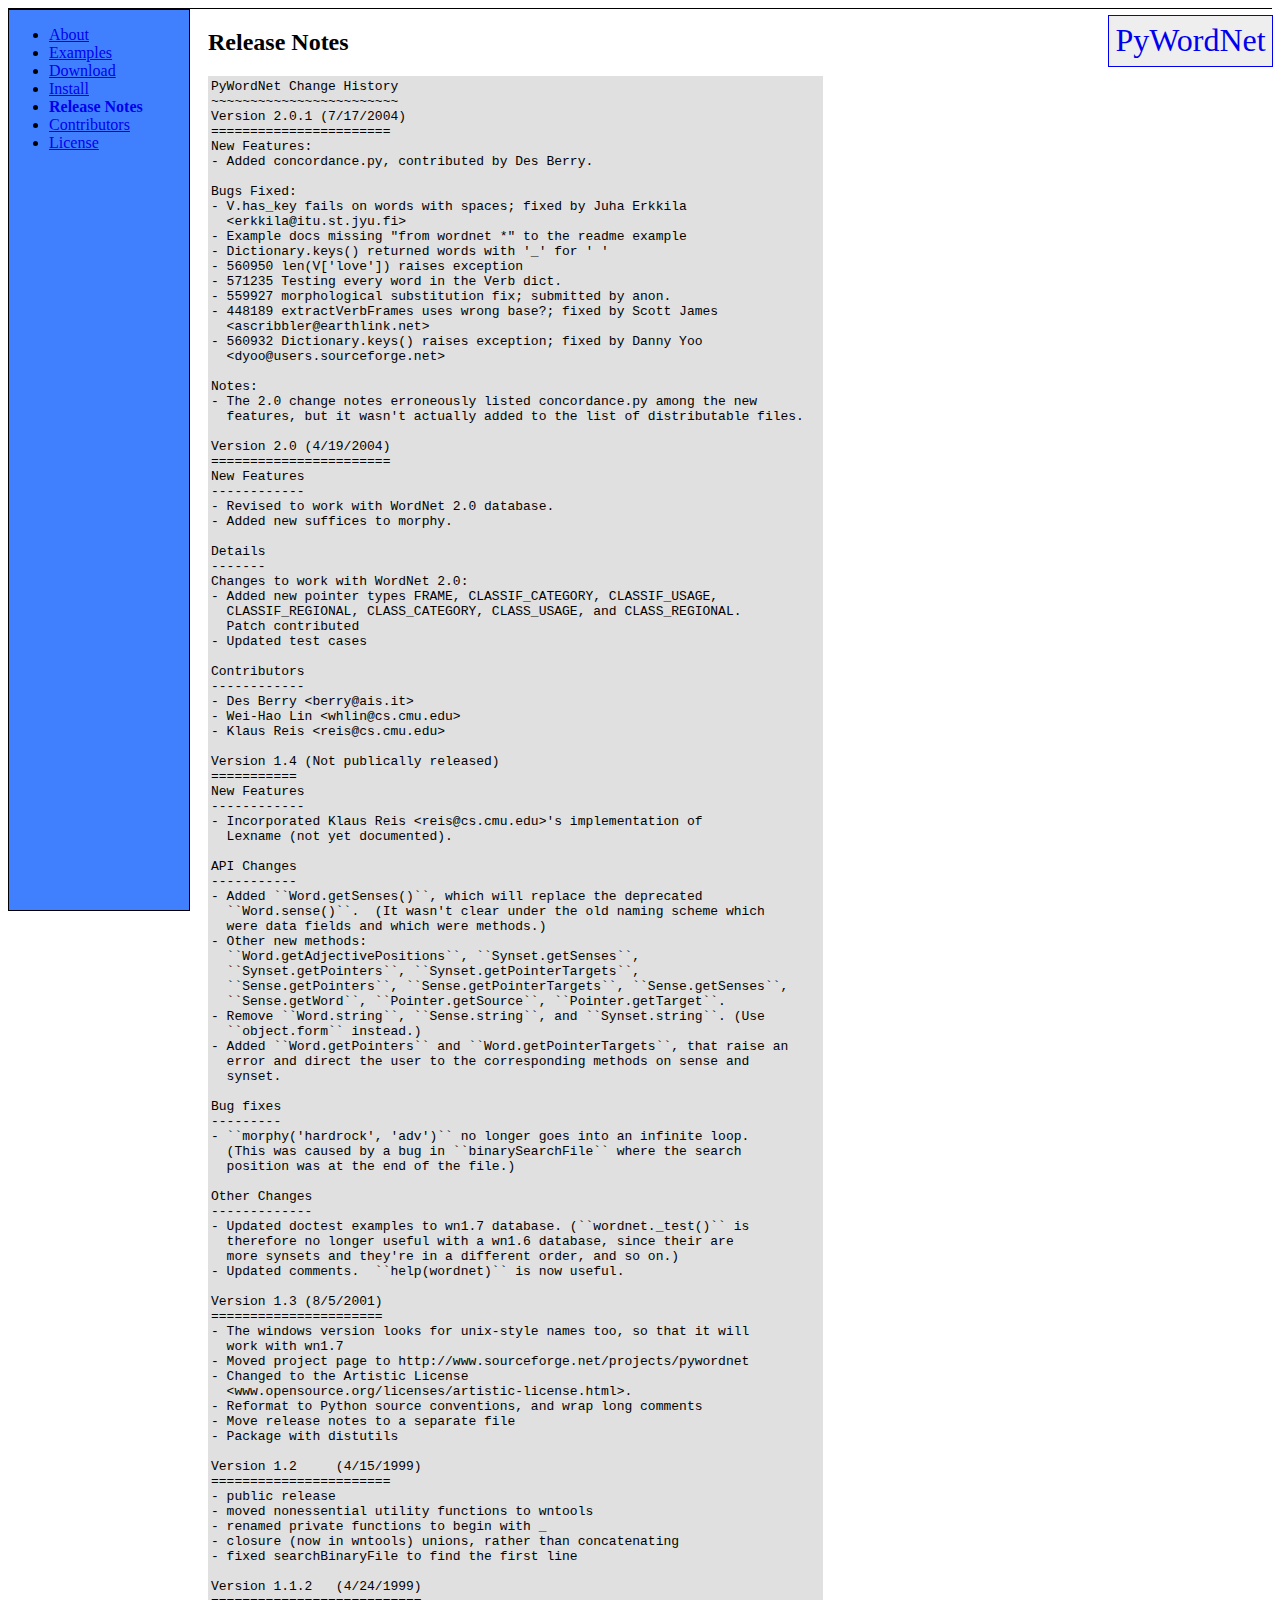
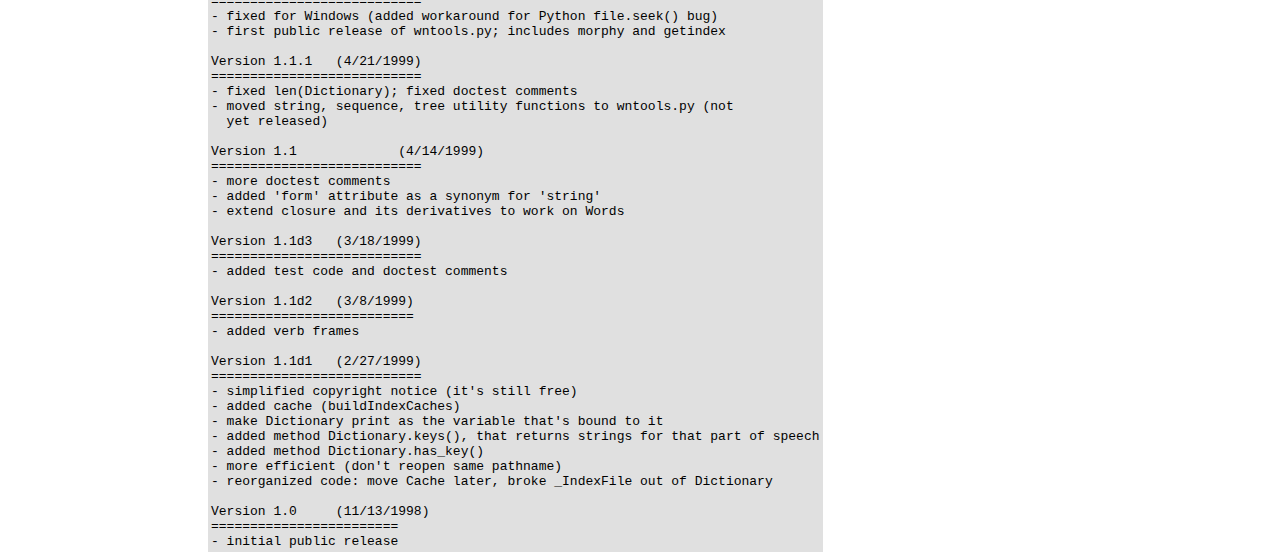
<file: en/wordnet/docs/release-notes.html>
<html>
   <head>
      <meta http-equiv="Content-Type" content="text/html; charset=ISO-8859-1">
   
      <title>Release Notes</title>
      <link rel="stylesheet" href="styles.css" type="text/css">
      <meta name="generator" content="DocBook XSL Stylesheets V1.65.1">
      <link rel="home" href="index.html" title="PyWordNet">
      <link rel="up" href="index.html" title="PyWordNet">
      <link rel="previous" href="installation.html" title="Install">
      <link rel="next" href="contributors.html" title="Contributors">
   </head>
   <body id="release-notes">
      <div class="banner"><span class="projectname"><a href="http://osteele.com/projects/pywordnet/">PyWordNet</a></span></div>
      <div id="navigation">
         <ul>
            <li><a id="nav-index" href="index.html">About</a></li>
            <li><a id="nav-examples" href="examples.html">Examples</a></li>
            <li><a id="nav-download" href="download.html">Download</a></li>
            <li><a id="nav-installation" href="installation.html">Install</a></li>
            <li><a id="nav-release-notes" href="release-notes.html">Release Notes</a></li>
            <li><a id="nav-contributors" href="contributors.html">Contributors</a></li>
            <li><a id="nav-license" href="license.html">License</a></li>
         </ul>
      </div>
      <div class="section" lang="en">
         <div class="titlepage">
            <div>
               <div>
                  <h2 class="title" style="clear: both"><a name="release-notes"></a>Release Notes
                  </h2>
               </div>
            </div>
            <div></div>
         </div>
         <table border="0" bgcolor="#E0E0E0">
            <tr>
               <td><pre class="programlisting">
PyWordNet Change History
~~~~~~~~~~~~~~~~~~~~~~~~
Version 2.0.1 (7/17/2004)
=======================
New Features:
- Added concordance.py, contributed by Des Berry.

Bugs Fixed:
- V.has_key fails on words with spaces; fixed by Juha Erkkila
  &lt;erkkila@itu.st.jyu.fi&gt;
- Example docs missing "from wordnet *" to the readme example
- Dictionary.keys() returned words with '_' for ' '
- 560950 len(V['love']) raises exception
- 571235 Testing every word in the Verb dict.
- 559927 morphological substitution fix; submitted by anon.
- 448189 extractVerbFrames uses wrong base?; fixed by Scott James
  &lt;ascribbler@earthlink.net&gt;
- 560932 Dictionary.keys() raises exception; fixed by Danny Yoo
  &lt;dyoo@users.sourceforge.net&gt;

Notes:
- The 2.0 change notes erroneously listed concordance.py among the new
  features, but it wasn't actually added to the list of distributable files.

Version 2.0 (4/19/2004)
=======================
New Features
------------
- Revised to work with WordNet 2.0 database.
- Added new suffices to morphy.

Details
-------
Changes to work with WordNet 2.0:
- Added new pointer types FRAME, CLASSIF_CATEGORY, CLASSIF_USAGE,
  CLASSIF_REGIONAL, CLASS_CATEGORY, CLASS_USAGE, and CLASS_REGIONAL.
  Patch contributed
- Updated test cases

Contributors
------------
- Des Berry &lt;berry@ais.it&gt;
- Wei-Hao Lin &lt;whlin@cs.cmu.edu&gt;
- Klaus Reis &lt;reis@cs.cmu.edu&gt;

Version 1.4 (Not publically released)
===========
New Features
------------
- Incorporated Klaus Reis &lt;reis@cs.cmu.edu&gt;'s implementation of
  Lexname (not yet documented).

API Changes
-----------
- Added ``Word.getSenses()``, which will replace the deprecated
  ``Word.sense()``.  (It wasn't clear under the old naming scheme which
  were data fields and which were methods.)
- Other new methods:
  ``Word.getAdjectivePositions``, ``Synset.getSenses``,
  ``Synset.getPointers``, ``Synset.getPointerTargets``,
  ``Sense.getPointers``, ``Sense.getPointerTargets``, ``Sense.getSenses``,
  ``Sense.getWord``, ``Pointer.getSource``, ``Pointer.getTarget``.
- Remove ``Word.string``, ``Sense.string``, and ``Synset.string``. (Use
  ``object.form`` instead.)
- Added ``Word.getPointers`` and ``Word.getPointerTargets``, that raise an
  error and direct the user to the corresponding methods on sense and
  synset.

Bug fixes
---------
- ``morphy('hardrock', 'adv')`` no longer goes into an infinite loop.
  (This was caused by a bug in ``binarySearchFile`` where the search
  position was at the end of the file.)

Other Changes
-------------
- Updated doctest examples to wn1.7 database. (``wordnet._test()`` is
  therefore no longer useful with a wn1.6 database, since their are
  more synsets and they're in a different order, and so on.)
- Updated comments.  ``help(wordnet)`` is now useful.

Version 1.3 (8/5/2001)
======================
- The windows version looks for unix-style names too, so that it will
  work with wn1.7
- Moved project page to http://www.sourceforge.net/projects/pywordnet
- Changed to the Artistic License
  &lt;www.opensource.org/licenses/artistic-license.html&gt;.
- Reformat to Python source conventions, and wrap long comments
- Move release notes to a separate file
- Package with distutils

Version 1.2	(4/15/1999)
=======================
- public release
- moved nonessential utility functions to wntools
- renamed private functions to begin with _
- closure (now in wntools) unions, rather than concatenating
- fixed searchBinaryFile to find the first line

Version 1.1.2	(4/24/1999)
===========================
- fixed for Windows (added workaround for Python file.seek() bug)
- first public release of wntools.py; includes morphy and getindex

Version 1.1.1	(4/21/1999)
===========================
- fixed len(Dictionary); fixed doctest comments
- moved string, sequence, tree utility functions to wntools.py (not
  yet released)

Version 1.1		(4/14/1999)
===========================
- more doctest comments
- added 'form' attribute as a synonym for 'string'
- extend closure and its derivatives to work on Words

Version 1.1d3	(3/18/1999)
===========================
- added test code and doctest comments

Version 1.1d2	(3/8/1999)
==========================
- added verb frames

Version 1.1d1	(2/27/1999)
===========================
- simplified copyright notice (it's still free)
- added cache (buildIndexCaches)
- make Dictionary print as the variable that's bound to it
- added method Dictionary.keys(), that returns strings for that part of speech
- added method Dictionary.has_key()
- more efficient (don't reopen same pathname)
- reorganized code: move Cache later, broke _IndexFile out of Dictionary

Version 1.0	(11/13/1998)
========================
- initial public release
</pre></td>
            </tr>
         </table>
      </div>
   </body>
</html>
</file>
<file: Web/simple_light/style/style.css>
html
{ height: 100%;}

*
{ margin: 0;
  padding: 0;}

body
{ font: normal .80em trebuchet ms, sans-serif;
  background: #EEE;
  color: #5D5D5D;}

p
{ padding: 0 0 20px 0;
  line-height: 1.7em;}

img
{ border: 0;}

h1, h2, h3, h4, h5, h6 
{ font: normal 165% 'century gothic', arial, sans-serif;
  color: #2DB8CD;
  margin: 0 0 14px 0;
  padding: 10px 0 5px 0;}

h2
{ font: normal 165% 'century gothic', arial, sans-serif;
  color: #B60000;}

h3
{ font: normal 165% 'century gothic', arial, sans-serif;}

h4, h5, h6
{ margin: 0;
  padding: 0 0 5px 0;
  font: normal 120% arial, sans-serif;
  color: #B60000;}

h5, h6
{ font: italic 95% arial, sans-serif;
  color: #888;}

h6
{ color: #362C20;}

a, a:hover
{ outline: none;
  text-decoration: underline;
  color: #A4AA04;}

a:hover
{ text-decoration: none;}

.left
{ float: left;
  width: auto;
  margin-right: 10px;}

.right
{ float: right; 
  width: auto;
  margin-left: 10px;}

.center
{ display: block;
  text-align: center;
  margin: 20px auto;}

blockquote
{ margin: 20px 0; 
  padding: 10px 20px 0 20px;
  border: 1px solid #E5E5DB;
  background: #FFF;}

ul
{ margin: 2px 0 22px 17px;}

ul li
{ list-style-type: circle;
  margin: 0 0 6px 0; 
  padding: 0 0 4px 5px;}

ol
{ margin: 8px 0 22px 20px;}

ol li
{ margin: 0 0 11px 0;}

#main, #logo, #menubar, #site_content, #footer
{ margin-left: auto; 
  margin-right: auto;}

#main
{ padding-bottom: 20px;}

#header
{ background: transparent;
  height: 170px;}

#logo
{ width: 860px;
  position: relative;
  height: 134px;}

#logo h1, #logo h2
{ font: normal 300% "century gothic", arial, sans-serif;}

#logo h1
{ padding: 24px 0 0 0;
  margin: 0;
  color: #FFF;}

#logo h2
{ font-size: 120%;
  padding: 4px 0 0 0;
  color: #A8AA94;}

#logo h1, #logo h1 a, #logo h1 a:hover 
{ padding: 22px 0 0 0;
  color: #FFF;
  text-decoration: none;}

#logo h1 a .logo_colour
{ color: #888;}

#logo a:hover .logo_colour
{ color: #FFF;}

#menubar
{ height: 24px;
  width: 900px;} 

ul#menu
{ float: right;
  margin: 0;
  padding: 0;}

ul#menu li
{ float: left;
  padding: 0;
  list-style: none;
  margin: 5px 2px 0 0;}

ul#menu li a
{ font: normal 100% 'trebuchet ms', sans-serif;
  display: block; 
  float: left; 
  height: 20px;
  padding: 6px 20px 5px 20px;
  text-align: center;
  color: #000;
  text-decoration: none;
  background: #E0E0E0;} 

ul#menu li.selected a, ul#menu li.selected a:hover
{ background: #FFF;
  color: #B60000;}

ul#menu li a:hover
{ color: #B60000;}

#site_content
{ width: 858px;
  overflow: hidden;
  margin: 0 auto 0 auto;
  padding: 10px 20px 20px 20px;
  background: #F6F6F0 url(back.png) repeat-y;
  border: 15px solid #FFF;} 

.sidebar
{ float: right;
  width: 190px;
  padding: 0 15px 20px 15px;}

.sidebar ul
{ width: 178px; 
  padding: 4px 0 0 0; 
  margin: 4px 0 30px 0;}

.sidebar li
{ list-style: none; 
  padding: 0 0 7px 0; }

.sidebar li a, .sidebar li a:hover
{ padding: 0 0 0 25px;
  display: block;
  background: transparent url(link.png) no-repeat left center;} 

.sidebar li a.selected
{ color: #444;
  text-decoration: none;} 

#content
{ text-align: left;
  width: 613px;
  padding: 0;}

#footer
{ width: 916px;
  font-family: sans-serif;
  font-size: 90%;
  height: 28px;
  padding: 20px 0 5px 0;
  text-align: center; 
  background: transparent;
  color: #111;
  text-transform: uppercase;
  letter-spacing: 0.1em;}

#footer a, #footer a:hover
{ color: #111;
  text-decoration: underline;}

#footer a:hover
{ text-decoration: none;}

#footer p
{ line-height: 22px;
  padding: 0;}
  
.search
{ color: #555; 
  border: 1px solid #DDD; 
  width: 134px;
  padding: 5px;}
  
.form_settings
{ margin: 15px 0 0 0;}

.form_settings p
{ padding: 0 0 4px 0;}

.form_settings span
{ float: left; 
  width: 200px; 
  text-align: left;}
  
.form_settings input, .form_settings textarea
{ padding: 5px; 
  width: 299px; 
  font: 100% arial; 
  border: 1px solid #E5E5DB; 
  background: #FFF; 
  color: #47433F;}
  
.form_settings .submit
{ font: 100% arial; 
  border: 0; 
  width: 99px; 
  margin: 0 0 0 212px; 
  height: 33px;
  padding: 2px 0 3px 0;
  cursor: pointer; 
  background: #3B3B3B; 
  color: #FFF;}

.form_settings textarea, .form_settings select
{ font: 100% arial; 
  width: 299px;}

.form_settings select
{ width: 310px;}

.form_settings .checkbox
{ margin: 4px 0; 
  padding: 0; 
  width: 14px;
  border: 0;
  background: none;}

.separator
{ width: 100%;
  height: 0;
  border-top: 1px solid #D9D5CF;
  border-bottom: 1px solid #FFF;
  margin: 0 0 20px 0;}
  
table
{ margin: 10px 0 30px 0;}

table tr th, table tr td
{ background: #3B3B3B;
  color: #FFF;
  padding: 7px 4px;
  text-align: left;}
  
table tr td
{ background: #E5E5DB;
  color: #47433F;
  border-top: 1px solid #FFF;}
</file>
<file: en/wordnet/docs/styles.css>
#examples #nav-examples,
#download #nav-download,
#installation #nav-installation,
#release-notes #nav-release-notes,
#contributors #nav-contributors,
#license #nav-license,
#index #nav-index {
    font-weight: bold;
    text-decoration: none;
}

#navigation {
    position: absolute;
    width: 180;
    height: 100%;
    background-color: #4080FF;
    border: 1pt solid;
}

.article, body > .section { 
    margin-left: 200;
}

.banner {
    border-bottom: 1pt solid;
}

.projectname {
    position: absolute;
    right: 0;
    margin: 5pt;
    padding: 5pt;
    border: 1pt solid;
    background-color: #eee;
    color: #00e;
    font-size: xx-large;
}

.projectname a {
    text-decoration: none;
}

/* a[href^="http://sourceforge.net"] {
    background: url(http://sourceforge.net/sflogo.php?group_id=27422) right center no-repeat;
    padding-top: 15px;
    padding-right: 92px;
} */
</file>
